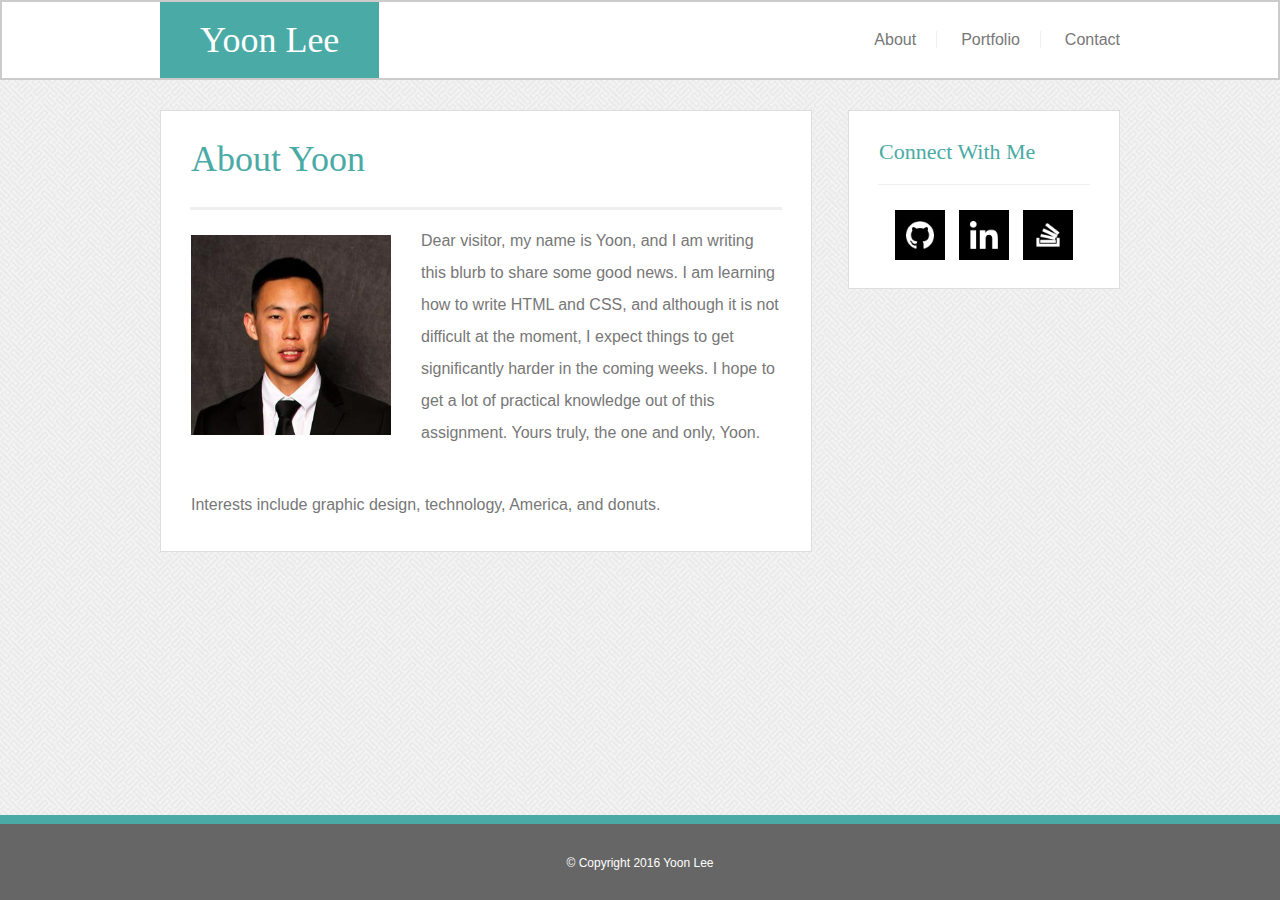
<file: index.html>
<!DOCTYPE html>
<html>
<head>
	<title>All About Yoon</title>
	<meta name="viewport" content="width=device-width, initial-scale=1">
	<link rel="stylesheet" type="text/css" href="assets/css/style.css">
</head>
<body>
	<div id="wrapper" class="clearfix">
		<header class="clearfix">
			<div class="content-area">
				<h1>Yoon Lee</h1>
				<nav>
					<ul>
						<li><a href="index.html">About</a></li>
						<li><a href="portfolio.html">Portfolio</a></li>
						<li><a href="contact.html">Contact</a></li>
					</ul>
				</nav><!-- end nav -->
			</div><!-- end content-area -->
		</header><!-- end header -->
		
		<div class="content-area">
			<div id="main-content">
				<h2>About Yoon</h2>
				<hr>
				<img id ="headshot" src="assets/images/headshot.jpg" alt="the man himself">
				<p>Dear visitor, my name is Yoon, and I am writing this blurb to share some good news. I am learning how to write HTML and CSS, and although it is not difficult at the moment, I expect things to get significantly harder in the coming weeks. I hope to get a lot of practical knowledge out of this assignment. Yours truly, the one and only, Yoon.</p>
				<p>Interests include graphic design, technology, America, and donuts.</p>
			</div><!-- end main-content -->

			<div id="sidebar">
				<h3>Connect With Me</h3>
				<hr id="mini-hr">
				<div id="icon-container">
					<a href="http://www.github.com/yoonslee"><img id="github-icon" src="assets/images/Github.png" alt="GitHub"></a>
					<a href="http://www.linkedin.com/in/yoonslee"><img id="linkedin-icon" src="assets/images/Linkedin.png" alt="LinkedIn"></a>
					<a href="https://stackoverflow.com/users/7299758/yoon"><img id="stackoverflow-icon" src="assets/images/stackoverflow.png" alt="LinkedIn"></a>
				</div><!-- end icon-container -->
			</div><!-- end sidebar -->
		</div><!-- end content-area -->
		
		<div class="push"></div><!-- end push -->

		<footer class="clearfix">
			<div id="footer-accent"></div>
			<small>&copy; Copyright 2016 Yoon Lee</small>
		</footer><!-- end footer -->
	</div><!-- wrapper -->
</body>
</html>
</file>
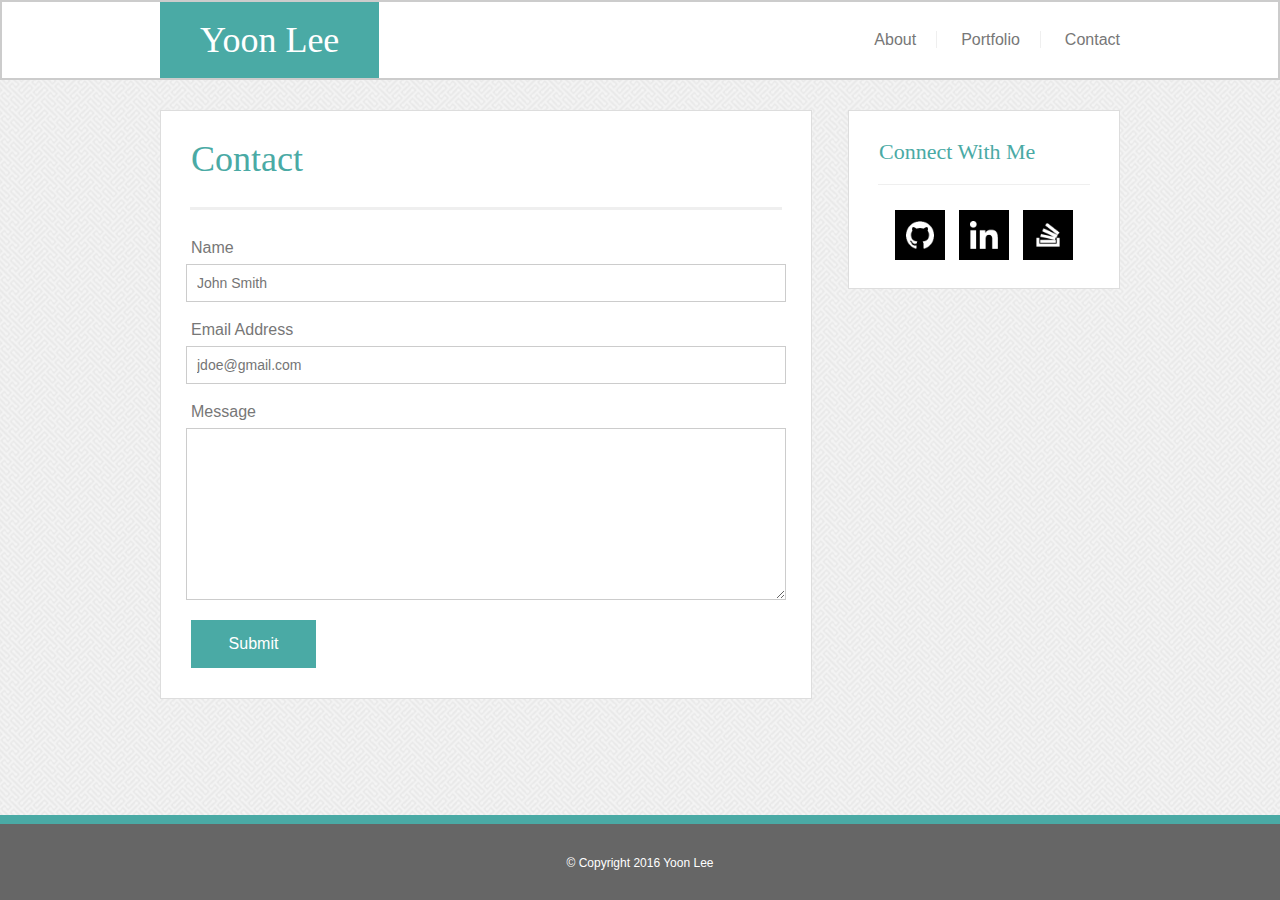
<file: contact.html>
<!DOCTYPE html>
<html>
<head>
	<title>Contact - All About Yoon</title>
	<meta name="viewport" content="width=device-width, initial-scale=1">
	<link rel="stylesheet" type="text/css" href="assets/css/style.css">
</head>
<body>
	<div id="wrapper" class="clearfix">
		<header class="clearfix">
			<div class="content-area">
				<nav>
					<h1>Yoon Lee</h1>
					<ul>
						<li><a href="index.html">About</a></li>
						<li><a href="portfolio.html">Portfolio</a></li>
						<li><a href="contact.html">Contact</a></li>
					</ul>
				</nav><!-- end nav -->
			</div><!-- end content-area -->
		</header><!-- end header -->

		<div class="content-area">
			<div id="main-content">
				<h2>Contact</h2>
				<hr>
				<form>
					<label>Name</label>
					<input type="text" name="name" placeholder="John Smith">

					<label>Email Address</label>
					<input type="email" name="email" placeholder="jdoe@gmail.com">

					<label>Message</label>
					<textarea name="message"></textarea>

					<input id="submit-button" type="submit">
				</form><!-- end form -->
			</div><!-- end main-content -->

			<div id="sidebar">
				<h3>Connect With Me</h3>
				<hr id="mini-hr">
				<div id="icon-container">
					<a href="http://www.github.com/yoonslee"><img id="github-icon" src="assets/images/Github.png" alt="GitHub"></a>
					<a href="http://www.linkedin.com/in/yoonslee"><img id="linkedin-icon" src="assets/images/Linkedin.png" alt="LinkedIn"></a>
					<a href="https://stackoverflow.com/users/7299758/yoon"><img id="stackoverflow-icon" src="assets/images/stackoverflow.png" alt="LinkedIn"></a>
				</div><!-- end icon-container -->
			</div><!-- end sidebar -->
		</div><!-- end content-area -->
		
		<div class="push"></div><!-- end push -->
		
		<footer class="clearfix">
			<div id="footer-accent"></div>
			<small>&copy; Copyright 2016 Yoon Lee</small>
		</footer><!-- end footer -->
	</div><!-- wrapper -->
</body>
</html>
</file>
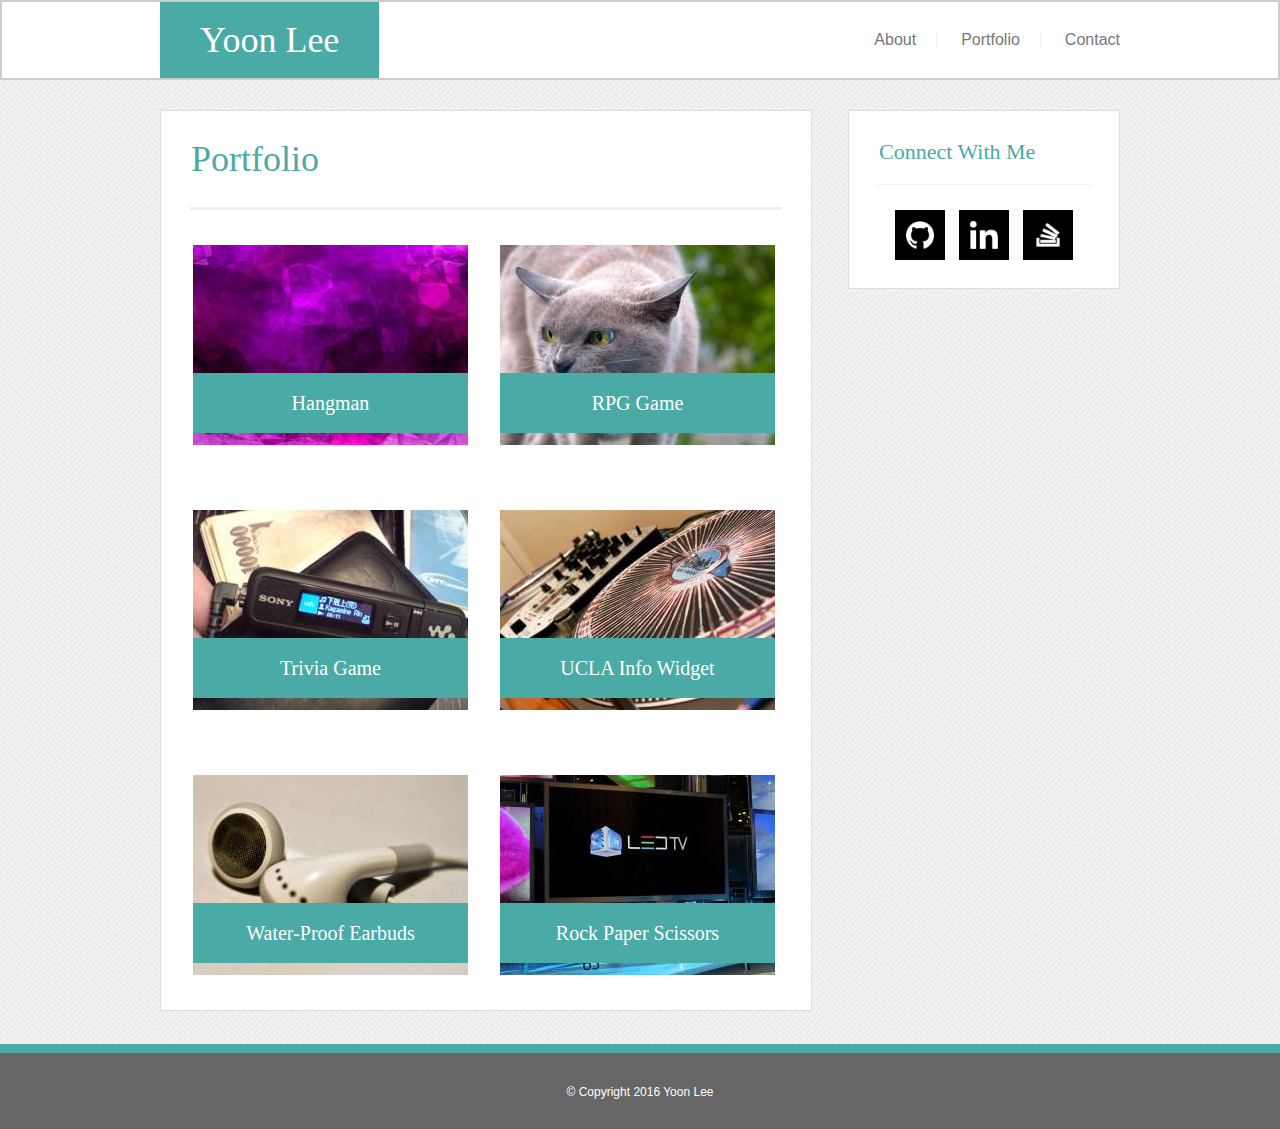
<file: portfolio.html>
<!DOCTYPE html>
<html>
<head>
	<title>Portfolio - All About Yoon</title>
	<link rel="stylesheet" type="text/css" href="assets/css/style.css">
</head>
<body>
	<div id="wrapper" class="clearfix">
		<header class="clearfix">
			<div class="content-area">
				<nav>
					<h1>Yoon Lee</h1>
					<ul>
						<li><a href="index.html">About</a></li>
						<li><a href="portfolio.html">Portfolio</a></li>
						<li><a href="contact.html">Contact</a></li>
					</ul>
				</nav><!-- end nav -->
			</div><!-- end content-area -->
		</header><!-- end header -->

		<div class="content-area">
			<div id="main-content">
				<h2>Portfolio</h2>
				<hr>
				<div class="proj-div">
					<img src="assets/images/abstract-q-c-275-200-6.jpg" alt="">
					<a href="#">Hangman</a>
				</div>
				<div class="proj-div">
					<img src="assets/images/cats-q-c-275-200-2.jpg" alt="">
					<a href="#">RPG Game</a>
				</div>
				<div class="proj-div">
					<img src="assets/images/technics-q-c-275-200-10.jpg" alt="">		
					<a href="#">Trivia Game</a>
				</div>
				<div class="proj-div">
					<img src="assets/images/technics-q-c-275-200-2.jpg" alt="">
					<a href="#">UCLA Info Widget</a>
				</div>
				<div class="proj-div">
					<img src="assets/images/technics-q-c-275-200-5.jpg" alt="">
					<a href="#">Water-Proof Earbuds</a>
				</div>
				<div class="proj-div">
					<img src="assets/images/technics-q-c-275-200-9.jpg" alt="">		
					<a href="#">Rock Paper Scissors</a>
				</div>
			</div><!-- end main-content -->

			<div id="sidebar">
				<h3>Connect With Me</h3>
				<hr id="mini-hr">
				<div id="icon-container">
					<a href="http://www.github.com/yoonslee"><img id="github-icon" src="assets/images/Github.png" alt="GitHub"></a>
					<a href="http://www.linkedin.com/in/yoonslee"><img id="linkedin-icon" src="assets/images/Linkedin.png" alt="LinkedIn"></a>
					<a href="https://stackoverflow.com/users/7299758/yoon"><img id="stackoverflow-icon" src="assets/images/stackoverflow.png" alt="LinkedIn"></a>
				</div><!-- end icon-container -->
			</div><!-- end sidebar -->
		</div><!-- end content-area -->
		
		<div class="push"></div><!-- end push -->

		<footer class="clearfix">
			<div id="footer-accent"></div>
			<small>&copy; Copyright 2016 Yoon Lee</small>
		</footer><!-- end footer -->
	</div><!-- wrapper -->
</body>
</html>
</file>
<file: assets/css/style.css>
@import "reset.css";

html, body { 
  background: url(../images/pw_maze_white.png) repeat;
  height: 100%;
}

h1 {
	color: #ffffff;
	background-color: #4aaaa5;
	font-size: 36px;
	font-family: 'Georgia', Times, Times New Roman, serif;
	float: left;
	padding: 20px 40px 20px 40px;
}

h2 {
	color: #4aaaa5;
	font-size: 36px;
	font-family: 'Georgia', Times, Times New Roman, serif;
	padding: 30px;
}

h3 {
	color: #4aaaa5;
	font-size: 22px;
	font-family: 'Georgia', Times, Times New Roman, serif;
	padding: 30px;
}

p, nav > ul > li, label, input, textarea {
	color: #777777;
	font-family: 'Arial', 'Helvetica Neue', Helvetica, sans-serif;
}

footer > small {
	color: #ffffff;
	font-size: 12px;
	font-family: 'Arial', 'Helvetica Neue', Helvetica, sans-serif;
}

p {
	padding: 10px 30px 30px 30px;
	line-height: 2;
}

nav > ul {
	line-height: 76px;
	float: right;
}

nav > ul > li {
	display: inline;
}

nav > ul > li:not(:last-child) {
	margin-right: 20px;
	padding-right: 20px;
	border-right: 1px solid #efefef;
}

nav > ul > li > a {
	color: #777777;
	text-decoration: none;
}

nav > ul > li > a:hover, nav > ul > li > a:active {
	color: #4aaaa5;
}

header {
	background-color: #ffffff;
	border: 2px solid #cccccc;
}

#main-content {
	width: 650px;
	background-color: #ffffff;
	border: 1px solid #dddddd;
	float: left;
	margin-top: 30px;
	padding-bottom: 639;
}

#sidebar {
	width: 270px;
	background-color: #ffffff;
	border: 1px solid #dddddd;
	float: right;
	margin-top: 30px;
}

hr {
	margin: 0 29px 5px 29px;
	height: 3px;
	background: #efefef;
	border: none;
}

#mini-hr {
	margin: -9px 29px 5px 29px;
	height: 1px;
	background: #efefef;
	border: none;
}

#footer-accent {
	height: 9px;
	background-color: #4aaaa5;
	position: relative;
	top: -30px;
}

footer {
	height: 25px;
	width: 100%;
	background-color: #666666;
	position: absolute;
	bottom: 0;
	clear: both;
	text-align: center;
	padding: 30px 0 30px 0;
}

.content-area {
	width: 960px;
	margin: auto;
	clear: both;
}

.clearfix {
	overflow: auto;
}

.push {
	clear: both;
	height: 118px;
}

#wrapper {
	min-height: 100%;
	position: relative;
}

#headshot {
	width: 200px;
	height: 200px;
	float: left;
	padding: 20px 30px 30px 30px;
}

#icon-container {
	width: 178px;
	margin: auto;
}

#github-icon {
	width: 50px;
	height: 50px;
	margin: 20px 0 25px 0;
}

#linkedin-icon {
	width: 50px;
	height: 50px;
	margin: 20px 0 25px 10px;
}

#stackoverflow-icon {
	width: 50px;
	height: 50px;
	margin: 20px 0 25px 10px;
}

form {
	margin: 30px;
}

textarea {
	display: block;
	margin: 8px 0 20px -5px;
	width: 578px;
	max-width: 578px;
	height: 150px;
	border: 1px solid #ccc;
	padding: 10px;
	font-size: 14px;
}

input[type=text], input[type=email] {
	display: block;
	margin: 8px 0 20px -5px;
	width: 578px;
    border: 1px solid #ccc; 
    padding: 10px;
    font-size: 14px;
}

input[type=text]:focus {
    border-color:#333333;
}

input[type=submit] {
	color: #ffffff;
	font-size: 16px;
    padding: 15px 15px; 
    background: #4aaaa5;
    border: 0 none;
    cursor: pointer;
    width: 125px;
}

input[type=submit]:active, input[type=submit]:hover {
	color: #4aaaa5;
    background: #666666;
}

.proj-div {
	width: 275px;
	height: 200px;
	float: left;
	padding: 30px 0 35px 32px;
}

.proj-div > a {
	display: block;
	text-align: center;
	color: #ffffff;
	background: #4aaaa5;
	padding: 20px;
	font-size: 20px;
	text-decoration: none;
	position: relative;
	bottom: 75px;
}

.proj-div > a:hover, .proj-div > a:active {
	color: #4aaaa5;
	background: #ffffff;

}

#empty {
	background: red;
	width: 400px;
	height: 50px;
}

@media screen and (max-width: 980px) {
	.content-area {
		width: 720px;
	}

	#main-content {
		width: 420px;
		padding: 0 0 30px 0;
	}

	#headshot {
		display: block;
	    margin: auto;
	    float: none;
	    padding: 20px 30px 20px 30px;
	}
	
	#main-content > p {
		clear: both;
		padding: 0 30px 30px 30px;
	}
	
	.proj-div {
		margin: 0 0 50px 0;
	}

	.proj-div > a {
		width: 316px;
		font-size: 24px;
	}

	.proj-div > img {
		width: 356px;
	}

	input[type=text], input[type=email], textarea {
		width: 338px;
	}
}

@media screen and (max-width: 768px) {
	.content-area {
		width: 710px;
	}
	
	nav > ul {
		margin-right: 3px;
	}

	#main-content {
		width: 710px;
	}

	#sidebar {
		width: 710px;
		padding-bottom: 10px;
		padding-bottom: 10px;
	}

	#headshot {
		display: inline;
		float: left;
		padding: 20px 30px 30px 30px;
		margin: 0;
	}

	#main-content > p {
		clear: none;
    	padding: 15px 30px 30px 30px;
	}

	#icon-container {
		margin-left: 30px;
	}

	.proj-div {
		margin: 0 40px 0 0;
	}

	.proj-div > a {
		width: 270px;
		font-size: 24px;
	}

	.proj-div > img {
		width: 310px;
	}

	input[type=text], input[type=email], textarea {
		width: 635px;
		max-width: 635px;
		margin-left: 1px;
	}

	input[type=submit] {
		margin: 10px 0 -20px 0;
	}
}

@media screen and (max-width: 640px) {
	header {
		width: 640px;
		position: static;
	}

	.content-area {
		width: 640px;
	}

	#main-content {
		width: 580px;
		margin: 22px;
		padding-bottom: 30px;
		margin-bottom: 40px;
	}
	
	#headshot {
		display: block;
	    margin: auto;
	    float: none;
	    padding: 20px 30px 20px 30px;
	}

	#main-content > p {
		clear: none;
	   	padding: 0 30px 30px 30px;
	}

	#sidebar {
		width: 580px;
		margin: 0 0 0 22px;
		float: left;
	}

	h1 {
		line-height: 50px;
		float: none;
		text-align: center;
	}

	nav > ul {
		line-height: 64px;
		float: none;
		width: 640px;
		margin: 0;
		text-align: center;
	}

	nav > ul > li:not(:last-child) {
		margin-right: 70px;
    	padding-right: 70px;
	}

	footer {
		max-width: 640px;
	}

	.proj-div {
		margin: 0 0 160px 0;
	}

	.proj-div > a {
		width: 475px;
		font-size: 24px;
	}

	.proj-div > img {
		width: 515px;
	}

	input[type=text], input[type=email], textarea {
		width: 495px;
	}

	input[type=submit] {
		margin-top: 10px;
	}
}
</file>
